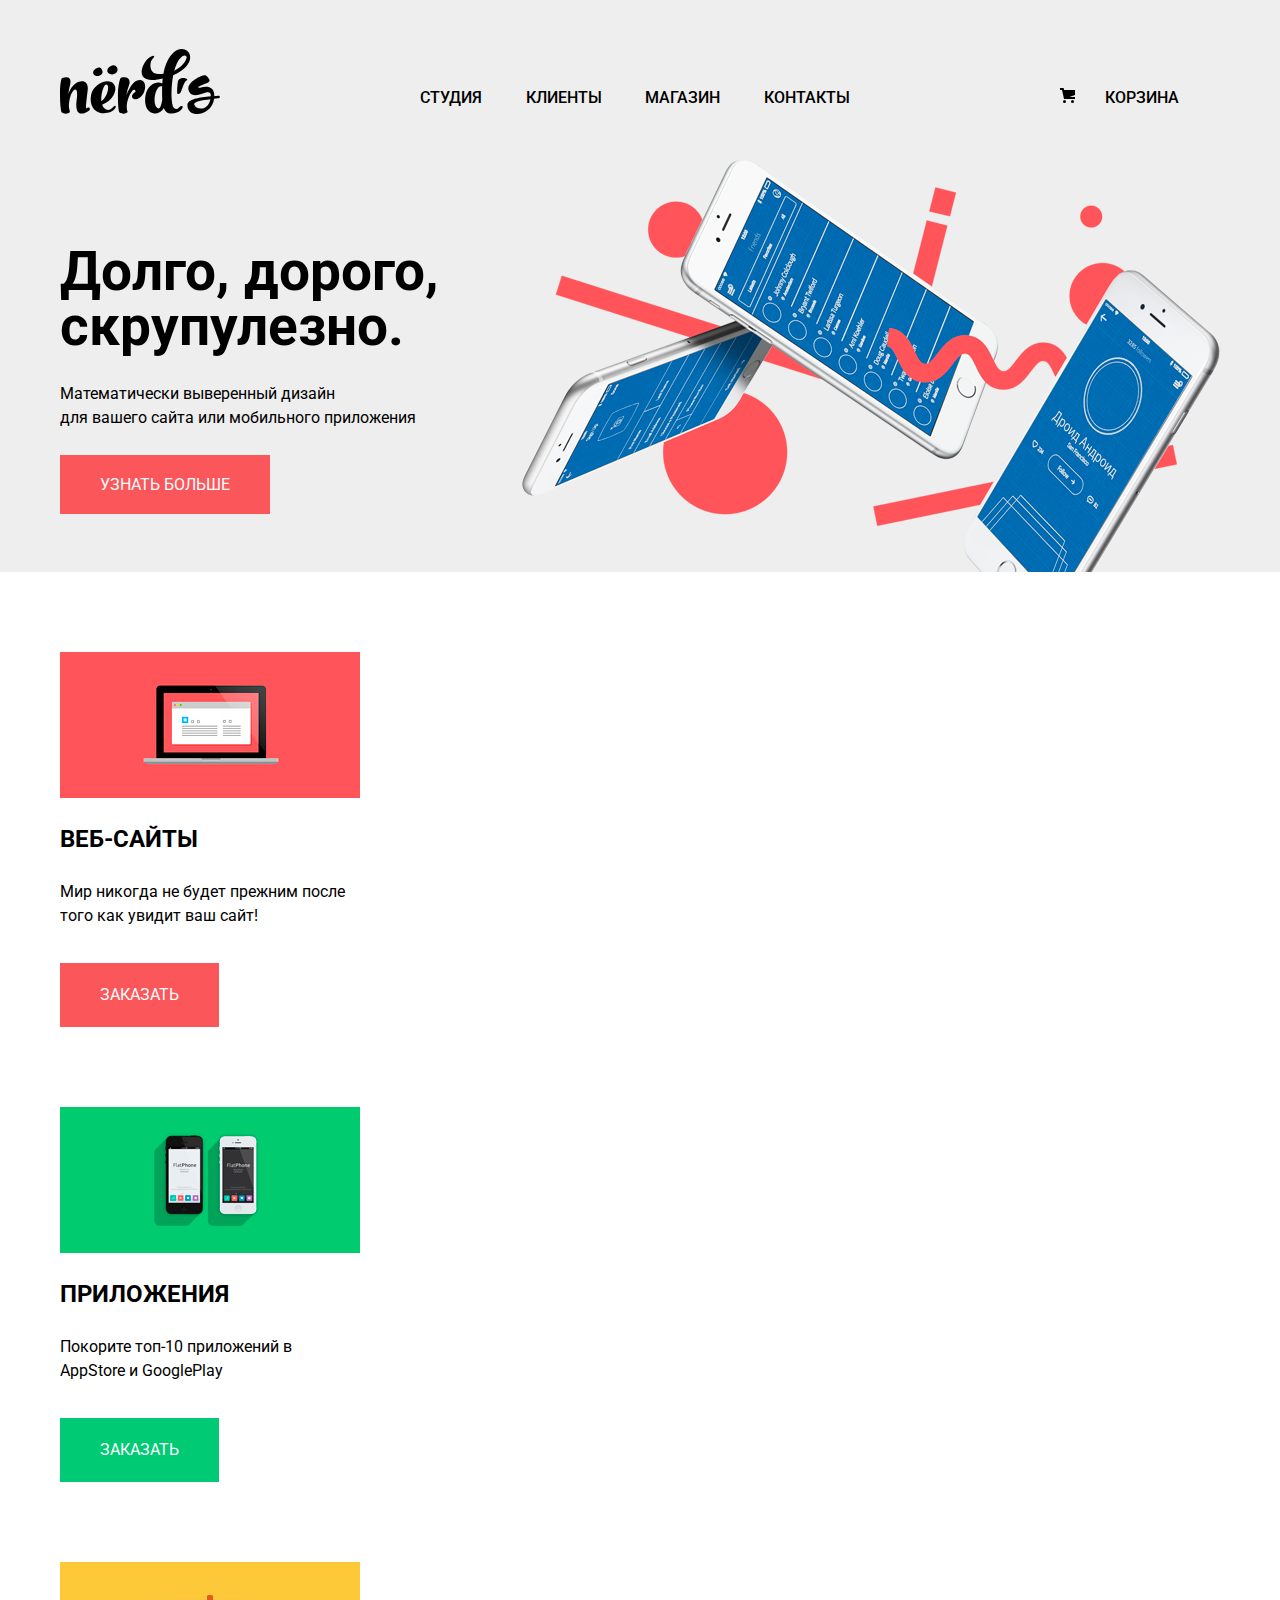
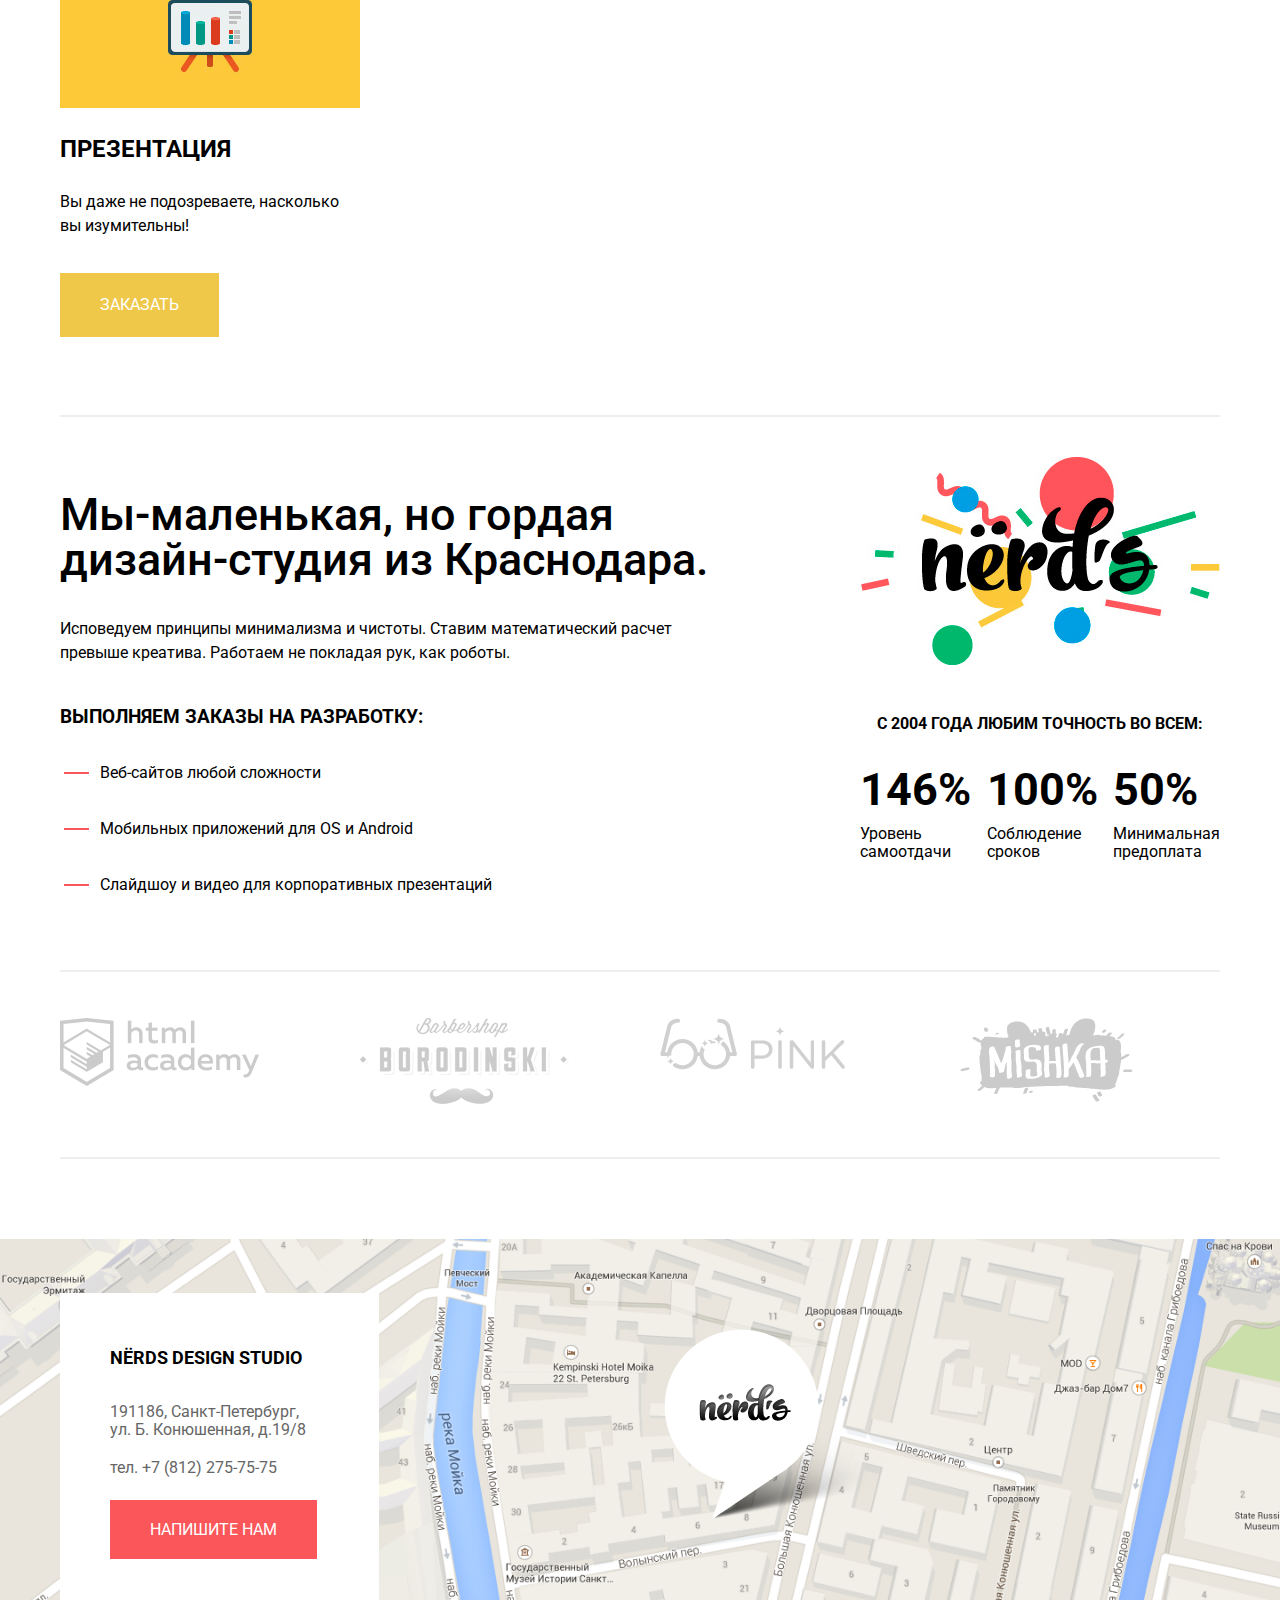
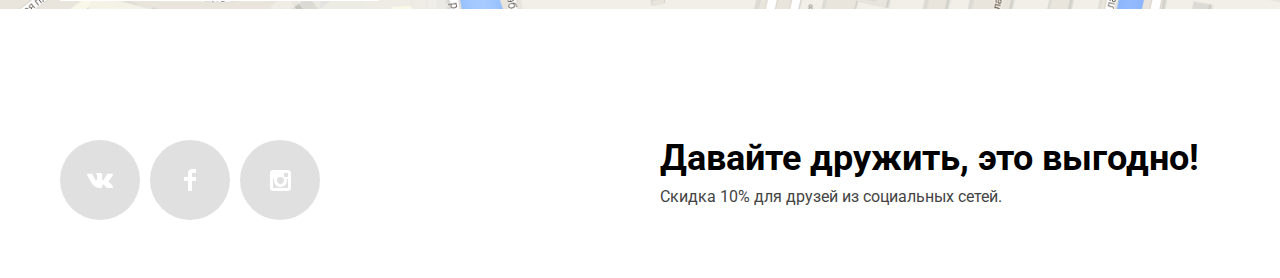
<file: index.html>
<!DOCTYPE html>
<html lang="ru">
    <head>
        <meta charset="utf-8">
        <title>Nerds</title> 
        <link href="https://fonts.googleapis.com/css2?family=Roboto:wght@400;500;700&display=swap" rel="stylesheet">
        <link href="css/normalize.css" rel="stylesheet">
        <link href="css/index.css" rel="stylesheet">
    </head>
    <body>
    <header class="main-header">
        <nav class="main-navigation">
            <div class="container">
            <a  class="main-header-logo">
            <img src="img/nerds-logo.svg" width="160" height="65" alt="Логотип Nerds">
        </a>
            <ul  class="site-navigation">
                <li><a href="studio.html">Студия</a></li>
                <li><a href="clients.html">Клиенты</a></li>
                <li><a href="store.html">Магазин</a></li>
                <li><a href="contacts.html">Контакты</a></li>
            </ul>
            <ul  class="basket-navigation">
                <li>
                    <img  src="img/cart-icon.svg" width="15" height="15" alt="Корзина">
                    <a class="basket-link" href="basket.html">Корзина</a>
                </li>
            </ul>
        </div>
        </nav>
        <div class="container">
            <div class="slogan-wrapper">
        <div class="slogan">
           <h1  class="visually-hidden">Nerds</h1>
        <h3>Долго, дорого,<br>
            скрупулезно.</h3>
        <p>Математически выверенный дизайн<br>
             для вашего сайта или мобильного приложения</p>
             <a class="button-red button-know" href="#">Узнать больше</a>
             </div>
             <div class="pictures-slogan">
                <img src="img/slide1.png" width="698" height="413" alt="Слайд с телефонами">
            </div>
            </div>
            </div>
</header>
    <main  class="container">
        <section class="features">
        <h2  class="visually-hidden">Наши предложения</h2>
        <ul class="features-list">
            <li  class="feature-item">
                <h3>Веб-сайты</h3>
                <img src="img/illustration-1.jpg" width="300" height="146" alt="Веб-сайты-ноутбук">
                <p>Мир никогда не будет прежним после того как увидит ваш сайт!</p>
                <a class="button-red" href="#">Заказать</a>
            </li>
            <li  class="feature-item">
                <h3>Приложения</h3>
                <img src="img/illustration-2.jpg" width="300" height="146" alt="Приложения-телефоны">
                <p>Покорите топ-10 приложений в AppStore и GooglePlay</p>
                <a class="button-green" href="#">Заказать</a>
            </li>
            <li  class="feature-item">
                <h3>Презентация</h3>
                <img src="img/illustration-3.jpg" width="300" height="146" alt="Презентация-экран с гарфиками">
                <p>Вы даже не подозреваете, насколько вы изумительны!</p>
                <a class="button-yellow" href="#">Заказать</a>
            </li>
        </ul>
    </section>
    <div class="studio-figures">
            <div class="small-studio">
                <h2>Мы-маленькая, но гордая<br>
                     дизайн-студия из Краснодара.</h2>
                <p>Исповедуем принципы минимализма и чистоты. Ставим математический расчет<br>
                превыше креатива. Работаем не покладая рук, как роботы.</p>
                <h3>Выполняем заказы на разработку:</h3>
                <ul class="studio-list">
                    <li class="studio-item">Веб-сайтов любой сложности</li>
                    <li class="studio-item">Мобильных приложений для OS и Android</li>
                    <li class="studio-item">Слайдшоу и видео для корпоративных презентаций</li>
                </ul>
            </div>
            <div class="figures">
                <img src="img/nerds-illustration.jpg" width="360" height="208" alt="Логотип Nerds">
                <h2>С 2004 года любим точность во всем:</h2>
                <ul class="figures-list">
                    <li class="figures-item"><span>146%</span><br> 
                        <p>Уровень<br>
                         самоотдачи</p></li>
                    <li class="figures-item"><span>100%</span><br>
                        <p>Соблюдение<br>
                          сроков</p></li>
                    <li class="figures-item"><span>50%</span><br>
                        <p>Минимальная<br>
                          предоплата</p></li>
                </ul>
            </div>
        </div>
            <section class="partners">
                <h2 class="visually-hidden">Партнеры</h2>
                <ul class="partners-list">
                    <li class="partners-item">
                        <a>
                            <img src="img/logo-1.png" width="199" height="68" alt="HTML ACADEMY">
                        </a>
                    </li>
                    <li class="partners-item">
                        <a>
                            <img src="img/logo-2.png" width="209" height="90" alt="BARBERSHOP BORODINSKI">
                        </a>
                    </li>
                    <li class="partners-item">
                        <a>
                            <img src="img/logo-3.png" width="185" height="52" alt="PINK">
                        </a>
                    </li>
                    <li class="partners-item">
                        <a>
                            <img src="img/logo-4.png" width="173" height="84" alt="MISHKA">
                        </a>
                    </li>
                </ul>
            </section>
            <section class="contacts">
                <div class="address">
                <h2 class="visually-hidden">Как нас найти</h2>
                <div class="contacts-margin">
                <h3>NЁrds design studio</h3>
                <p>191186, Санкт-Петербург,<br>
                ул. Б. Конюшенная, д.19/8<br>
           
            <a class="nomber" href="tel:+78122757575">тел. +7 (812) 275-75-75</a></p>
            <a class="button-red modal-button" href="#">Напишите нам</a>
        </div>
        </div>
        
       
            <img class="place" src="img/map-marker.png" width="231" height="190" alt="Место, где мы находимся">
            <img class="maps" src="img/map.png" width="1725" height="808" alt="Карта">
            </section>
        </main>
            <footer class="main-footer">
                <div class="container">
                <div class="social">
                    <ul class="social-list">
                    <li class="social-item">
                        <a href="#">
                            <svg version="1.1" id="Layer_1" xmlns="http://www.w3.org/2000/svg" xmlns:xlink="http://www.w3.org/1999/xlink" x="0px" y="0px"
                            width="26px" height="15px" viewBox="0 0 26 15" enable-background="new 0 0 26 15" xml:space="preserve">
                       <path fill="#FFFFFF" d="M16.138,11.51c0.956-0.309,2.18,2.04,3.483,2.939c0.978,0.681,1.727,0.534,1.727,0.534l3.473-0.05
                           c0,0,1.815-0.112,0.957-1.554c-0.071-0.12-0.503-1.069-2.585-3.022c-2.177-2.043-1.882-1.712,0.739-5.244
                           c1.597-2.153,2.236-3.468,2.036-4.028c-0.192-0.539-1.365-0.399-1.365-0.399L20.69,0.713c-0.381,0.001-0.704,0.119-0.851,0.515
                           c-0.003,0.004-0.621,1.666-1.445,3.079c-1.741,2.989-2.436,3.148-2.724,2.961c-0.661-0.433-0.494-1.737-0.494-2.664
                           c0-2.897,0.432-4.105-0.846-4.417c-0.427-0.104-0.739-0.172-1.828-0.182c-1.392-0.021-2.574,0-3.244,0.329
                           c-0.445,0.223-0.786,0.712-0.579,0.74c0.26,0.035,0.843,0.16,1.155,0.586c0.401,0.552,0.389,1.789,0.389,1.789
                           s0.229,3.411-0.54,3.834c-0.528,0.29-1.25-0.302-2.803-3.016C6.087,2.879,5.488,1.345,5.488,1.345S5.372,1.06,5.162,0.904
                           C4.912,0.719,4.562,0.66,4.562,0.66L0.848,0.684c0,0-0.558,0.016-0.763,0.262C-0.097,1.164,0.07,1.614,0.07,1.614
                           s2.909,6.881,6.203,10.347c3.02,3.182,6.452,2.971,6.452,2.971h1.555c0,0,0.469-0.054,0.709-0.312
                           c0.224-0.24,0.214-0.691,0.214-0.691S15.172,11.82,16.138,11.51z"/>
                       </svg>
                    </a>
                </li>
                    <li class="social-item">
                        <a href="#">
                            <svg version="1.1" id="Layer_2" xmlns="http://www.w3.org/2000/svg" xmlns:xlink="http://www.w3.org/1999/xlink" x="0px" y="0px"
                            width="12px" height="22px" viewBox="0 0 12 22" enable-background="new 0 0 12 22" xml:space="preserve">
                       <path fill="#FFFFFF" d="M12,4V0H8C5.791,0,4,1.791,4,4v4H0v4h4v10h4V12h4V8H8V4H12z"/>
                       </svg>
                       
                    </a>
                </li>
                    <li class="social-item">
                        <a href="#">
                            <svg enable-background="new 0 0 21 21" height="21" viewBox="0 0 21 21" width="21" xmlns="http://www.w3.org/2000/svg">
                                <path d="m18 0h-15c-1.65 0-3 1.35-3 3v15c0 1.65 1.35 3 3 3h15c1.65 0 3-1.35 3-3v-15c0-1.65-1.35-3-3-3zm-7.5 7c1.93 0 3.5 1.57 3.5 3.5s-1.57 3.5-3.5 3.5-3.5-1.57-3.5-3.5 1.57-3.5 3.5-3.5zm7.5 11h-15v-9h1.181c-.114.482-.181.983-.181 1.5 0 3.59 2.91 6.5 6.5 6.5s6.5-2.91 6.5-6.5c0-.517-.066-1.018-.181-1.5h1.181zm0-11h-4v-4h4z" fill="#fff"/>
                            </svg>
                    </a>
                </li>
                </ul>
                </div>
                <div class="friends">
                    <h2>Давайте дружить, это выгодно!</h2>
                    <p>Скидка 10% для друзей из социальных сетей.</p>
                </div>
            </div>
            </footer> 
            <section class="modal">
                <h2>Напишите нам</h2>
                <form class="login-form" action="https://echo.htmlacademy.ru" method="post">
                    <div class="modal-name-mail">
                    <p class="modal-name">
                        <label class="user-name" for="user-name">Ваше имя:</label>
                    <input class="name-icon-user" id="user-name" type="text" name="name" placeholder="Имя Фамилия">
                </p>
                <p class="modal-mail">
                    <label class="user-mail" for="user-mail">Ваш e-mail:</label>
                    <input class="mail-icon-user" id="user-mail" type="email" name="mail" placeholder="email@example.com">
                </p>
            </div>
                <p class="modal-letter">Текст письма:

      <textarea class="letter-icon-user" name="letter" id="user-letter" rows="4" placeholder="В свободной форме"></textarea>
                
                </p>
                
                <button class="button-red" type="submit">Отправить</button>
            </form>
                <button class="modal-close" type="button"></button>
            </section> 
            <script src="js/popup.js"></script>       
</body>
</html>
</file>
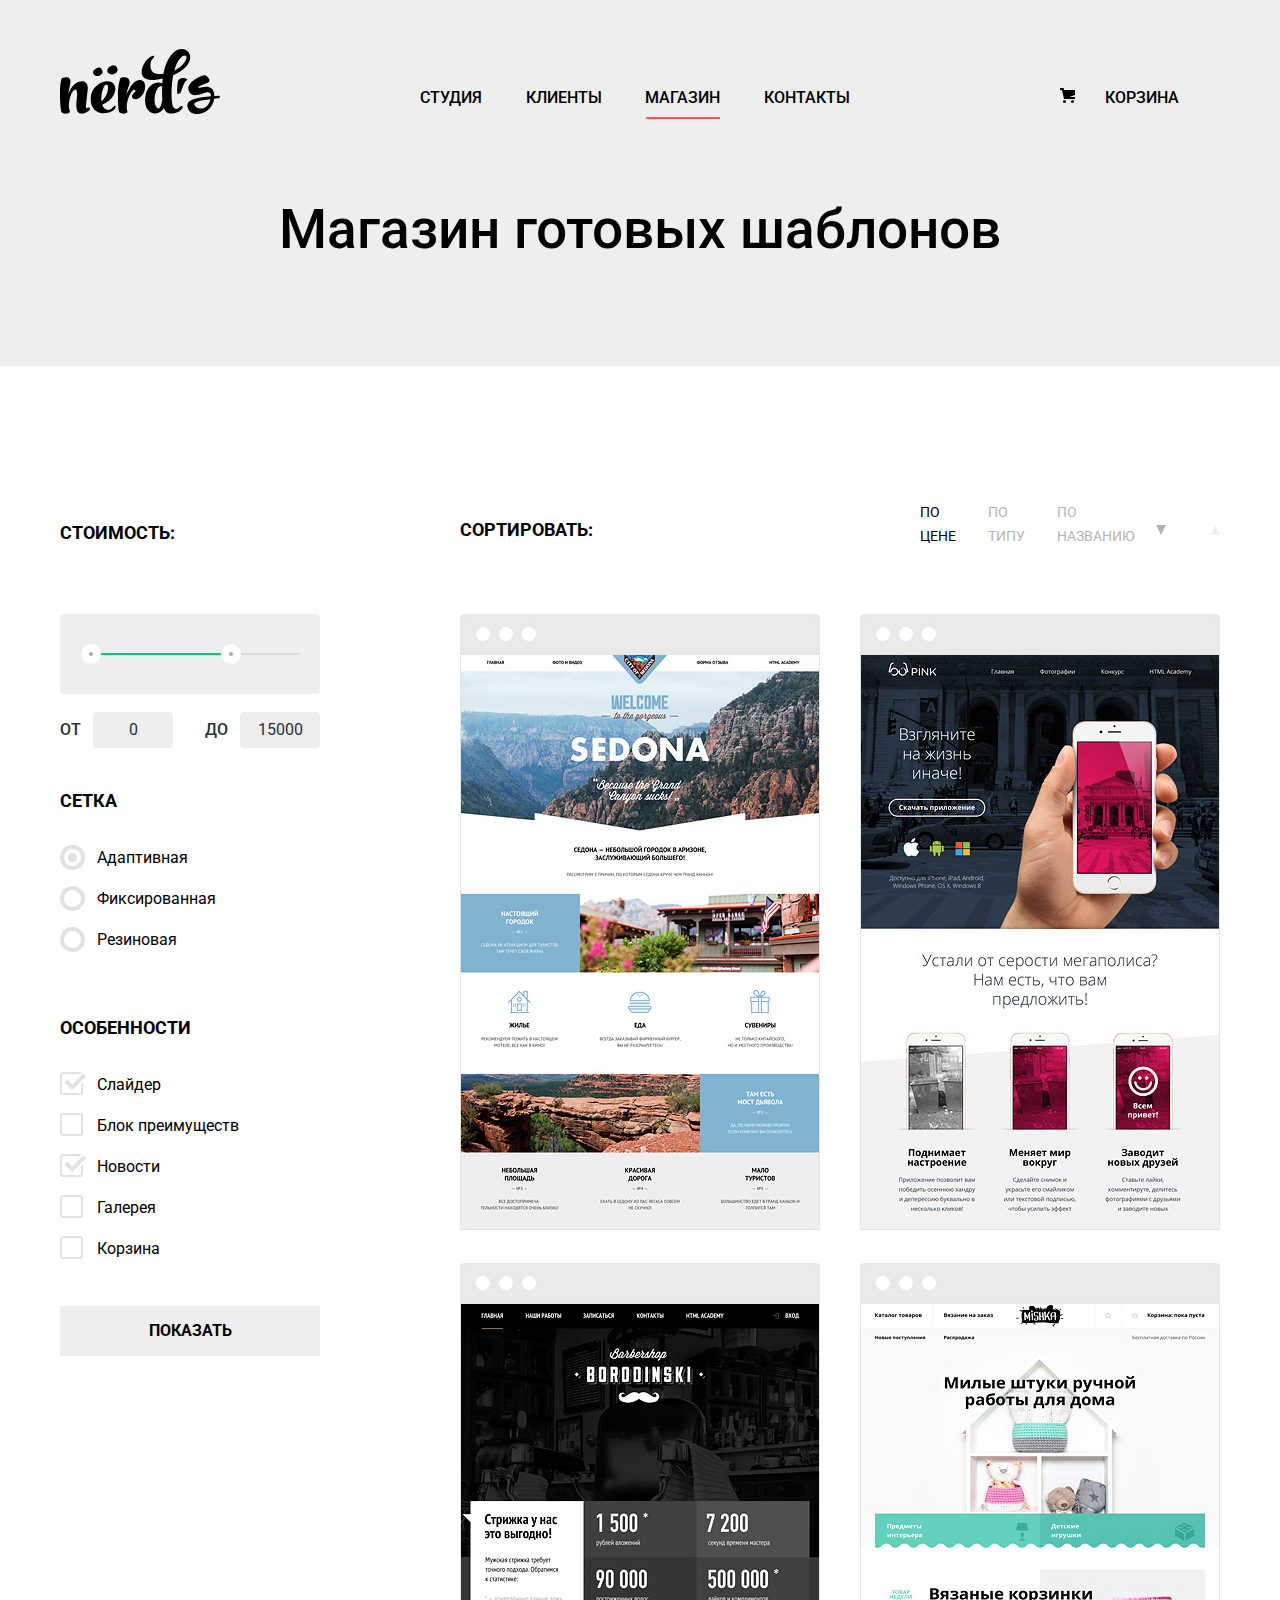
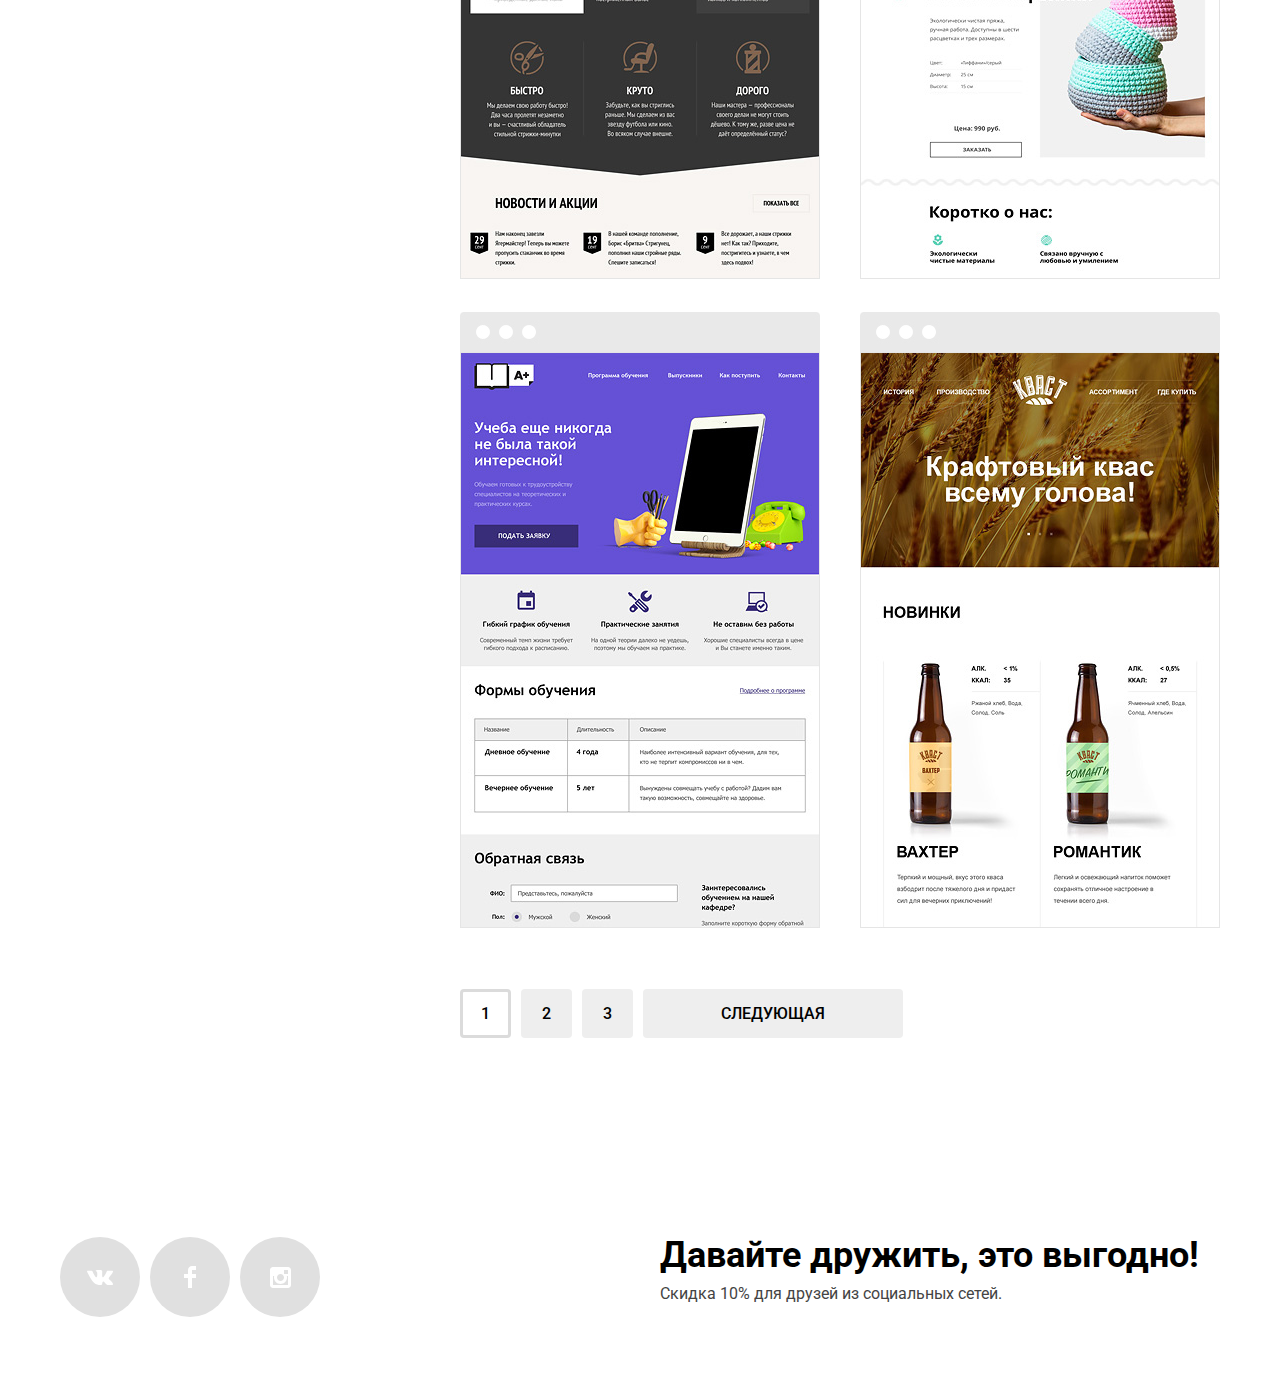
<file: store.html>
<!DOCTYPE html>
 <html lang="ru">
    <head>
                    <meta charset="utf-8">
                    <title>Nerds</title> 
                    <link href="https://fonts.googleapis.com/css2?family=Roboto:wght@400;500;700&display=swap" rel="stylesheet">
                    <link href="css/normalize.css" rel="stylesheet">
                    <link href="css/index.css" rel="stylesheet">
    </head>
    <body>
        <header class="main-header">
        <nav class="main-navigation">
                        <div class="container">
                        <a  class="main-header-logo">
                        <img src="img/nerds-logo.svg" width="160" height="65" alt="Логотип Nerds">
                    </a>
                        <ul  class="site-navigation">
                            <li><a href="studio.html">Студия</a></li>
                            <li><a href="clients.html">Клиенты</a></li>
                            <li><a class="current" href="store.html">Магазин</a></li>
                            <li><a href="contacts.html">Контакты</a></li>
                        </ul>
                        <ul  class="basket-navigation">
                            <li>
                                <img  src="img/cart-icon.svg" width="15" height="15" alt="Корзина">
                                <a class="basket-link" href="basket.html">Корзина</a>
                            </li>
                        </ul>
                    </div>
        </nav>  
                    <div class="page-title">
                        <div class="container">
                        <h1>Магазин готовых шаблонов</h1>
                    </div>
                      </div>          
        </header>

        <main class="inner-page container">
            <div class="filter">
            
            <form class="filter-form" action="#" method="post" oninput="priceoutput.value=price.value">
            <div class="price-filter">
                <p class="cost">Стоимость:</p>
            
            <div class="range-control">
                <div class="progress">
                    <div class="current-progress">
            <div class="progress-button-wrapper">
                <button type="button"><span class="visually-hidden">стоимость от</span></button>
              </div>
              <div class="progress-button-wrapper">
                <button type="button"><span class="visually-hidden">стоимость до</span></button>
              </div>
            </div>
            </div>
            </div>
            <p class="range-display">
                <label>От
                  <input type="text" name="min-price" value="0">
                </label>
                <label>До
                  <input type="text" name="max-price" value="15000">
                </label>
              </p>
            </div>

              <div class="grid-filter">
<p class="grid-features">Сетка</p>
<ul class="grid-list">
    <li>
      <input class="filter-input filter-input-radio visually-hidden" id="adaptive" type="radio" name="grid"
        value="adaptive" checked>
      <label for="adaptive">Адаптивная</label>
    </li>
    <li>
      <input class="filter-input filter-input-radio visually-hidden" id="fixed" type="radio" name="grid" value="fixed">
      <label for="fixed">Фиксированная</label>
    </li>
    <li>
      <input class="filter-input filter-input-radio visually-hidden" id="fluid" type="radio" name="grid" value="fluid"
        disabled>
      <label for="fluid">Резиновая</label>
    </li>
  </ul>
              </div>
              <div class="features-filter">
                <p class="grid-features">Особенности</p>
                <ul class="features-list">
                    <li>
                      <input class="filter-input filter-input-checkbox visually-hidden" id="slider" type="checkbox" name="slider"
                        checked>
                      <label for="slider">Слайдер</label>
                    </li>
                    <li>
                      <input class="filter-input filter-input-checkbox visually-hidden" id="advantages-block" type="checkbox"
                        name="advantages-block">
                      <label for="advantages-block">Блок преимуществ</label>
                    </li>
                    <li>
                      <input class="filter-input filter-input-checkbox visually-hidden" id="news" type="checkbox" name="news"
                        checked>
                      <label for="news">Новости</label>
                    </li>
                    <li>
                      <input class="filter-input filter-input-checkbox visually-hidden" id="gallery" type="checkbox" name="gallery">
                      <label for="gallery">Галерея</label>
                    </li>
                    <li>
                      <input class="filter-input filter-input-checkbox visually-hidden" id="cart" type="checkbox" name="cart"
                        disabled>
                      <label for="cart">Корзина</label>
                    </li>
                  </ul>
            </div>
                
            <button class="button">Показать</button>
                
            </form>
        </div>

        <section class="catalog">

        
        <h2 class="visually-hidden">Каталог шаблонов</h2>
        <div class="catalog-sorting">
                <p>Сортировать:</p>
                <ul class="type-sorting-list">
                    <li><a class="type-current">По цене</a></li>
                    <li><a href="#">По типу</a></li>
                    <li><a href="#">По названию</a></li>
                    
                    <ul class="direction-sorting-list">
                        <li class="direction-current"><a><span class="visually-hidden">По убыванию</span></a></li>
                        <li><a href="#"><span class="visually-hidden">По возрастанию</span></a>
                        </li>    
            </ul>
        
        </div>
            
                <ul class="catalog-list">
                    <li class="catalog-item">
                        <img src="img/img-sedona.jpg" alt="Скриншот сайта Sedona" width="360" height="576">
                        <div class="catalog-item-description">
                        <div class="description-container">
                            <a href="#"><h3>Sedona</h3></a>
                            <p>Информационный сайт для туристов</p>
                            <a class="button-red" href="#">9 900 руб.</a>
                        </div> 
                        </div> 
                    </li>
                <li class="catalog-item">
                    <img src="img/img-pink.jpg" alt="Скриншот сайта Ping App" width="360" height="576">
                    <div class="catalog-item-description">
                    <div class="description-container">
                        <a href="#"><h3>Pink App</h3></a>
                        <p>Продуктовый лендинг приложения для iOS и Android</p>
                        <a class="button-red" href="#">9 900 руб.</a>
                    </div>  
                    </div>
                </li>
        <li class="catalog-item">
            <img src="img/img-barbershop.jpg" alt="Скриншот сайта Barbershop" width="360" height="576">
            <div class="catalog-item-description">
            <div class="description-container">
                <a href="#"><h3>Barbershop</h3></a>
                <p>Сайт салоны красоты. Для мужчин, да.</p>
                <a class="button-red" href="#">9 900 руб.</a>
            </div>  
            </div>
        </li>
    <li class="catalog-item">
        <img src="img/img-mishka.jpg" alt="Скриншот сайта MISHKA" width="360" height="576">
        <div class="catalog-item-description">
        <div class="description-container">
            <a href="#"><h3>MISHKA</h3></a>
            <p>Интернет-магазин вязаных игрушек</p>
            <a class="button-red" href="#">9 900 руб.</a>
        </div>
        </div>
    </li>
<li class="catalog-item">
    <img src="img/img-aplus.jpg" alt="Скриншот сайта A Plus" width="360" height="576">
    <div class="catalog-item-description">
    <div class="description-container">
        <a href="#"><h3>A Plus</h3></a>
        <p>Лендинг курсов повышения квалификации</p>
        <a class="button-red" href="#">9 900 руб.</a>
    </div>
    </div>
</li>
<li class="catalog-item">
    <img src="img/img-kvast.jpg" alt="Скриншот сайта КВАСТ" width="360" height="576">
    <div class="catalog-item-description">
    <div class="description-container">
        <a href="#"><h3>КВАСТ</h3></a>
        <p>Промо-сайт производителя крафтового кваса</p>
        <a class="button-red" href="#">9 900 руб.</a>
    </div>
    </div>
</li>
                </ul>
                <ul class="pagination-list">
                    <li class="pagination-item"><a class="current">1</a></li>
                    <li class="pagination-item"><a href="#">2</a></li>
                    <li class="pagination-item"><a href="#">3</a></li>
                    <li class="pagination-item"><a href="#" class="next-page">Следующая</a></li>
                  </ul>
            
        </section>          
            
        </main>
            <footer class="main-footer">
                <div class="container">
                <div class="social">
                    <ul class="social-list">
                    <li class="social-item">
                        <a href="#">
                            <svg version="1.1" id="Layer_1" xmlns="http://www.w3.org/2000/svg" xmlns:xlink="http://www.w3.org/1999/xlink" x="0px" y="0px"
                            width="26px" height="15px" viewBox="0 0 26 15" enable-background="new 0 0 26 15" xml:space="preserve">
                       <path fill="#FFFFFF" d="M16.138,11.51c0.956-0.309,2.18,2.04,3.483,2.939c0.978,0.681,1.727,0.534,1.727,0.534l3.473-0.05
                           c0,0,1.815-0.112,0.957-1.554c-0.071-0.12-0.503-1.069-2.585-3.022c-2.177-2.043-1.882-1.712,0.739-5.244
                           c1.597-2.153,2.236-3.468,2.036-4.028c-0.192-0.539-1.365-0.399-1.365-0.399L20.69,0.713c-0.381,0.001-0.704,0.119-0.851,0.515
                           c-0.003,0.004-0.621,1.666-1.445,3.079c-1.741,2.989-2.436,3.148-2.724,2.961c-0.661-0.433-0.494-1.737-0.494-2.664
                           c0-2.897,0.432-4.105-0.846-4.417c-0.427-0.104-0.739-0.172-1.828-0.182c-1.392-0.021-2.574,0-3.244,0.329
                           c-0.445,0.223-0.786,0.712-0.579,0.74c0.26,0.035,0.843,0.16,1.155,0.586c0.401,0.552,0.389,1.789,0.389,1.789
                           s0.229,3.411-0.54,3.834c-0.528,0.29-1.25-0.302-2.803-3.016C6.087,2.879,5.488,1.345,5.488,1.345S5.372,1.06,5.162,0.904
                           C4.912,0.719,4.562,0.66,4.562,0.66L0.848,0.684c0,0-0.558,0.016-0.763,0.262C-0.097,1.164,0.07,1.614,0.07,1.614
                           s2.909,6.881,6.203,10.347c3.02,3.182,6.452,2.971,6.452,2.971h1.555c0,0,0.469-0.054,0.709-0.312
                           c0.224-0.24,0.214-0.691,0.214-0.691S15.172,11.82,16.138,11.51z"/>
                       </svg>
                    </a>
                </li>
                    <li class="social-item">
                        <a href="#">
                            <svg version="1.1" id="Layer_2" xmlns="http://www.w3.org/2000/svg" xmlns:xlink="http://www.w3.org/1999/xlink" x="0px" y="0px"
                            width="12px" height="22px" viewBox="0 0 12 22" enable-background="new 0 0 12 22" xml:space="preserve">
                       <path fill="#FFFFFF" d="M12,4V0H8C5.791,0,4,1.791,4,4v4H0v4h4v10h4V12h4V8H8V4H12z"/>
                       </svg>
                       
                    </a>
                </li>
                    <li class="social-item">
                        <a href="#">
                            <svg enable-background="new 0 0 21 21" height="21" viewBox="0 0 21 21" width="21" xmlns="http://www.w3.org/2000/svg">
                                <path d="m18 0h-15c-1.65 0-3 1.35-3 3v15c0 1.65 1.35 3 3 3h15c1.65 0 3-1.35 3-3v-15c0-1.65-1.35-3-3-3zm-7.5 7c1.93 0 3.5 1.57 3.5 3.5s-1.57 3.5-3.5 3.5-3.5-1.57-3.5-3.5 1.57-3.5 3.5-3.5zm7.5 11h-15v-9h1.181c-.114.482-.181.983-.181 1.5 0 3.59 2.91 6.5 6.5 6.5s6.5-2.91 6.5-6.5c0-.517-.066-1.018-.181-1.5h1.181zm0-11h-4v-4h4z" fill="#fff"/>
                            </svg>
                    </a>
                </li>
                </ul>
                </div>
                <div class="friends">
                    <h2>Давайте дружить, это выгодно!</h2>
                    <p>Скидка 10% для друзей из социальных сетей.</p>
                </div>
            </div>
            </footer> 
            <section class="modal">
                <h2>Напишите нам</h2>
                <form class="login-form" action="https://echo.htmlacademy.ru" method="post">
                    <div class="modal-name-mail">
                    <p class="modal-name">
                        <label class="user-name" for="user-name">Ваше имя:</label>
                    <input class="name-icon-user" id="user-name" type="text" name="name" placeholder="Имя Фамилия">
                </p>
                <p class="modal-mail">
                    <label class="user-mail" for="user-mail">Ваш e-mail:</label>
                    <input class="mail-icon-user" id="user-mail" type="email" name="mail" placeholder="email@example.com">
                </p>
            </div>
                <p class="modal-letter">Текст письма:

      <textarea class="letter-icon-user" name="letter" id="user-letter" rows="4" placeholder="В свободной форме"></textarea>
                
                </p>
                
                <button class="button-red" type="submit">Отправить</button>
            </form>
                <button class="modal-close" type="button"></button>
            </section> 
            <script src="js/popup.js"></script>       
</body>
</html>
</file>
<file: css/index.css>
body {
    margin: 0;
    padding: 0;
    font-family: "Roboto", Arial, sans-serif;
    font-size: 16px;
    line-height: 24px;
    font-weight: 400;
    color: #000000;
}
a {
    text-decoration: none;
    color: black;
}
img {
    max-width: 100%;
    height: auto;
}
.visually-hidden:not(:focus):not(:active),
input[type="checkbox"].visually-hiden,
input[type="radio"].visually-hidden {
    position: absolute;
    width: 1px;
    height: 1px;
    margin: -1px;
    border: 0;
    padding: 0;
    white-space: nowrap;
    clip-path: inset(100%);
    clip: rect(0 0 0 0);
    overflow: hidden;
}
.button-red,
.button-green,
.button-yellow {
    text-align: center;
    color: rgb(255, 255, 255);
    vertical-align: middle;
    text-transform: uppercase;
    padding: 20px 40px;    
}
.button-red {
    background-color: #fb565a;
}
.button-green {
    background-color: #00ca74;
}  
.button-yellow {
    background-color: #efc84a;
}
.button-red:hover {
    background-color: #e74246;
}  
.button-green:hover {
    background-color: #00bc6c;
}  
.button-yellow:hover {
    background-color: #eab534;
}
.button-red:active {
    background-color: #d7373b;
    color: rgba(255, 255, 255, 0.302);
}  
.button-green:active {
    background-color: #00aa62;
    color: rgba(255, 255, 255, 0.302);
}  
.button-yellow:active {
    background-color: #e5a722;
    color: rgba(255, 255, 255, 0.302);
}
.button-red .button-know {
    padding: 20px 55px;
    margin: 0;
}
.main-header {
    background-color: #eeeeee;
}
.main-header-logo {
    opacity: 1;
}
.main-header-logo img:hover {
opacity: 0.8;
}
.main-header-logo img:active {
    opacity: 0.3;
}
.main-navigation {
    font-size: 16px;
    line-height: 30px;
    font-weight: 500;
    text-transform: uppercase;
    color: #000000;
}
.site-navigation {
    display: flex;
    justify-content: space-between;
    flex-wrap: wrap;
    
}
.site-navigation a {
    position: relative;
}

.site-navigation li {
    margin-right: 10px;
}
.site-navigation,
.basket-navigation,
.feature-list {
    list-style: none;
}
.site-navigation a:hover,
.basket-navigation a:hover {
    color: #fb565a;
}
.site-navigation a:active,
.basket-navigation a:active {
    color: #a6a6a6;
}
.basket-link {
margin-left: 26px;
}
.slogan h3 {
    margin: 0;
    margin-top: 85px;
    font-size: 55px;
    line-height: 55px;
}
.feature-item {
    list-style: none;  
    text-align: left;
}
.feature-item img {
    display: block;
}
.feature-item h3 {
    margin: 0;
  font-size: 24px;
  line-height: 30px;  
  font-weight: 700;
  text-transform: uppercase;
}
.small-studio {
    margin: 0;
    margin-top: 35px;
    width: 660px;
    text-align: left;
}
.small-studio h2 {
    font-size: 45px;
    line-height: 45px;  
    font-weight: 500;
    margin: 0;
    margin-bottom: 35px;
}
.small-studio h3 {
    font-weight: 700;
    text-transform: uppercase;
    margin: 0;
    margin-bottom: 32px;
}
.studio-list {
    
    list-style: none;
    
}
.studio-item {
    position: relative;
    list-style: none;
    text-align: left;
    margin: 0;
    margin-bottom: 32px;
}
.studio-item:nth-child(3) {
    margin-bottom: 75px;
}
.studio-item::before {
    content: "";
    position: absolute;
    width: 25px;
    height: 2px;
    left: -36px;
    top: 11px;
    background-color: #fb565a;
}

.small-studio p {
    margin: 0;
    margin-bottom: 40px;
}
.figures {
    margin: 0;
    margin-bottom: 40px;
    width: 360px;
  }
.figures h2 {
    font-size: 16px;
    line-height: 24px;
    margin: 0;
    margin-bottom: 45px;
    font-weight: 700;
    text-transform: uppercase;
    text-align: center;
}
.figures img {
    width: 360px;
    height: 208px;
    margin: 0;
    margin-bottom: 40px;
}
.figures-list {
    display: flex;
    justify-content: space-between;
    width: 360px;
    margin: 0;
    padding: 0;
     text-align: left;
    font-size: 16px;
  line-height: 18px;
}
.figures-item span {
    margin: 0;
    margin-bottom: 26px;
    font-size: 45px;
  line-height: 10,06px;
  font-weight: 700;
}
.figures-item {
    list-style: none; 

}
.figures-item p {
    font-size: 16px;
    line-height: 18px;
}
.maps {
    margin: 0;
    padding: 0;
      z-index: 0;
}
.contacts h3 {
    font-size: 18px;
    line-height: 30px;
    font-weight: 700; 
}
.nomber,
.contacts p {
    font-size: 16px;
    line-height: 18px;
}
.contacts a {
    margin: 0;
    margin-top: 20px;
    margin-bottom: 20px;
}
.partners-item {
    list-style: none;
}

.partners-item a {
    opacity: 0.2;
    display: block;
}
.partners-item a:hover {
    opacity: 1;
}
.partners-item a:active {
    opacity: 0.1;
}
.maps {
background-color: rgb(181, 181, 181);
position: absolute;
left: 50%;
width: 100vw;
transform: translateX(-50%);
}
.social {
    width: 260px;
    margin-right: 140px;
}
.social-list {
    width: 260px;
    list-style: none;
    display: flex;
    flex-wrap: wrap;
    justify-content: space-between;
    margin: 0 auto;
    margin-top: 70px;
    padding: 0;
}
.social-item {
    display: flex;
    align-items: center;
    justify-content: center;
    background-color: #e0e0e0;
    border-radius: 50%;
    color: #ffffff;
    margin-bottom: 10px;
    list-style: none;
}


.social-item:hover {
    background-color: #e74246;  
}
.social-item:active {
    background-color: #d7373b;
}
.social-item:active path {
    fill: #e37376;
}
.friends {
    text-align: left;
}
.friends h2 {
    font-size: 36px;
    line-height: 36px;
    font-weight: 700; 
    margin: 0;
    margin-bottom: 10px;
}
.friends p {
    font-size: 16px;
    line-height: 22px;
}
.social-item {
    color: #ffffff;
}
.social a {
    display: flex;
    align-items: center;
    justify-content: center;
    width: 80px;
    height: 80px;
}
.container {
    width: 1160px;
    margin: 0 auto;
    padding: 0 10px;
}
.main-header {
   margin-bottom: 80px;
}
.main-navigation {
    display: flex;
    align-items: center;
}
.main-header-logo {
    width: 160px;
    min-height: 65px;
    margin: 0;
    margin-top: 49px;
}
.main-navigation .container {
    display: flex;
    justify-content: space-between;
}
.site-navigation {
    width: 440px;
    margin: 0;
    margin-top: 83px;
    padding: 0;
}
.basket-navigation {
width: 160px;
margin: 0;
margin-top: 83px;
    padding: 0;
}
.slogan {
   width: 380px;
   margin: 0;
  margin-top: 35px;
  margin-right: 50px;
}
.slogan p {
    margin: 0;
    margin-top: 28px;
    margin-bottom: 42px;
    
}


.pictures-slogan {
    width: 698px;
    height: 413px;
    margin: 0;
    margin-top: 35px;
    
}
.slogan-wrapper {
    display: flex;
    justify-content: space-between;
}
.features {
    margin: 0;
    margin-bottom: 40px;
    background-image: url("../img/divide\ copy\ 2.png");
    background-position: bottom;
    background-repeat: no-repeat;
}
.features-list {
    display: flex;
    justify-content: space-between;
    margin: 0;
    
    padding: 0;
    list-style: none;
}
.feature-item {
    display: flex;
    flex-direction: column;
    align-items: flex-start;
    width: 300px;
}
.feature-item img {
    order: -1;
    margin: 0;
    margin-bottom: 26px;
}

.feature-item p {
    margin: 0;
    margin-top: 26px;
}
.feature-item .button-red {
    margin: 0;
    margin-top: 35px;
    margin-bottom: 80px;
}
.feature-item .button-green {
    margin: 0;
    margin-top: 35px;
    margin-bottom: 80px;
}
.feature-item .button-yellow {
    margin: 0;
    margin-top: 35px;
    margin-bottom: 80px;
}
.studio-figures {
    display: flex;
    justify-content: space-between;
    margin: 0;
    margin-bottom: 46px;
    padding: 0;
    background-image: url("../img/divide\ copy\ 2.png");
    background-position: bottom;
    background-repeat: no-repeat;
}
.partners {
    background-image: url("../img/divide\ copy\ 2.png");
    background-position: bottom;
    background-repeat: no-repeat;
    margin-bottom: 80px;
}
.partners-list {
    display: flex;
    justify-content: space-between;
    margin: 0;
    padding: 0;
}
.partners-item {
    width: 260px;
    margin: 0;
    padding: 0;
    margin-bottom: 44px;
}
.contacts {
    display: flex;
    justify-content: space-between;
    margin: 0;
    padding: 0;
}
.address {
    z-index: 2;
    width: 319px;
    height: 308px;
    background-color: white;
    margin: 0;
    margin-top: 54px;
}
.address h3 {
    margin: 0;
    margin-bottom: 30px;
    text-transform: uppercase;
}
.address p {
    font-size: 16px;
    line-height: 18px;
    color: #666666;
    margin: 0;
    margin-bottom: 20px;
}
.nomber {
    font-size: 16px;
    line-height: 18px;
    color: #666666;
    margin: 0;
    margin-top: 20px;
}
.contacts .button-red{
    width: 100%;
    margin: 0;
    margin-top: 20px;
}
.contacts-margin {
        margin-top: 50px;
    margin-left: 50px;
}
.contacts-margin p {
    display: flex;
    flex-direction: column;
}
.place {
    z-index: 2;
    width: 231px;
    height: 190px;
    margin-top: 90px;
    margin-right: 325px;
}
.main-footer .container {
    display: flex;
    justify-content: space-between;
    padding: 0;
    margin-top: 69px;
}

.friends {
    margin-top: 70px;
    width: 560px;
}
.friends p {
    margin: 0;
    margin-top: 10px;
    padding-bottom: 70px;
    font-size: 16px;
    line-height: 22px;
    color: #444444;
}
/* Всплывающее окно */
.modal {
    display: none;
    background-color: white;
    position: fixed;
    left: 50%;
    top: 50%;
    transform: translate(-50%, -50%);
    width: 760px;
    box-shadow: 0 30px 50px rgba(0, 0, 0, 0.7);
    z-index: 5;
    padding: 72px 100px 84px 100px;
  }
  .modal-close {
    position: absolute;
    top: 78px;
    right: 90px;
    width: 21px;
    height: 21px;
    background-color: transparent;
    border: 0;
    cursor: pointer;
    outline: none;
}
.modal-close::before,
.modal-close::after {
    content: "";
    position: absolute;
    top: 10px;
    left: 2px;
    width: 27px;
    height: 3px;
    background-color: #ffcccd;
}
.modal-close::after {
transform: rotate(-45deg);
}
.modal-close::before {
    transform: rotate(45deg);
}
.modal-close:hover::before,
.modal-close:hover::after {
background-color: #fb565a;
border: 0;
}

.modal h2 {
    margin: 0;
    margin-bottom: 45px;
    font-size: 45px;
    line-height: 45px;
    font-weight: 500;
}
.modal p {
    font-size: 16px;
    line-height: 18px;
    font-weight: 700;
    margin: 0;
    margin-bottom: 36px;
    
}
.login-form input[type="email"],
.login-form input[type="text"] {
    box-sizing: border-box;
    width: 100%;
    
    padding: 16px 14px;
    padding-right: 40px;
     color: #a1a1a1;
    font-size: 16px;
    line-height: 18px;
    font-weight: 400;
    background-color: white;
    border: 2px solid #d7dcde;
}
.login-form  {
    display: flex;
    flex-wrap: wrap;
    flex-direction: column;
    justify-content: space-between;
    
    
}
.user-name {
    display: inline-block;
    margin: 0;
    margin-bottom: 12px;
    margin-right: 40px;
}
.user-mail {
    display: inline-block;
    margin: 0;
    margin-bottom: 12px;
}
.letter {
    display: inline-block;
    margin: 0;
    margin-bottom: 12px;
}
.modal .button-red {
    margin: 0;
    margin-top: 11px;
}
.modal-letter {
    flex-grow: 2;
}
.letter-icon-user {
    display: inline-block;
    padding-bottom: 50px;
}
.modal-letter {
    display: flex;
    flex-direction: column;
    
}

.letter-icon-user {
    
    box-sizing: border-box;
    width: 100%;
    max-width: 760px;
    max-height: 114px;
    min-width: 760px;
    min-height: 114px;
    padding: 16px 14px;
    padding-right: 40px;
     color: #a1a1a1;
    font-size: 16px;
    line-height: 18px;
    font-weight: 400;
    background-color: white;
    border: 2px solid #d7dcde;
    
    margin-top: 12px;
}
.modal .button-red {
    border: 0;
    
    width: 260px;
}
.modal-name-mail {
    display: flex;
    
    justify-content: space-between;
}
.modal-name,
.modal-mail {
    width: 100%;
}
.login-form .modal-name {
    margin-right: 40px;
}

/* @keyframes bounce {
    0% {
      transform: translateY(30px);
    }
    70% {
      transform: translateY(0px);
    }
    90% {
      transform: translateY(30px);
    }
    100% {
      transform: translateY(0);
    }
  }
   */
  .modal-show {
    display: block;
    animation-name: bounce;
    animation-duration: 0.6s;
  }

  .modal-error {
    animation-name: shake;
    animation-duration: 0.6s;
  }

  /* СТРАНИЦА МАГАЗИНА */
  .page-title {
    background-color: #eeeeee;
  }
  .page-title h1 {
    margin: 0;
    padding-top: 78px;
    padding-bottom: 109px;
  
    font-weight: 500;
    font-size: 55px;
    line-height: 55px;
    text-align: center;
    color: #000000;
  }
  
  .site-navigation a.current::after
 {
    
  content: "";
  position: absolute;
  right: 23px;
  bottom: -12px;
  left: 1px;
  width: 74px;

  height: 2px;

  background-color: #fb565a;
}

main.inner-page {
    
    display: flex;
    justify-content: space-between;
    padding-top: 54px;
    padding-bottom: 72px;
  
    
  }
  .filter {
    width: 260px;
  }

 .price-filter {
    margin: 0;
    padding: 0;
    margin-bottom: 38px;
  
    border: none;
 } 
 .filter-form p {
    font-weight: bold;
    font-size: 18px;
    line-height: 30px;
    color: #000000;
    text-transform: uppercase;
    
  }

  .filter-form ul {
    margin: 0;
    padding: 0;
  
    list-style: none;
  }

  .cost {
    padding-bottom: 48px;
  }

  .price-filter .range-control {
    
    display: flex;
    justify-content: center;
    align-items: center;
    height: 80px;
  
    background-color: #eeeeee;
    border-radius: 4px;
  
   
  }

  .range-control .progress {
    width: 219px;
    height: 2px;
  
    background-color: #d7dcde;
  }

  .range-display label {
      font-size: 16px;
      line-height: 22px;
      font-weight: 500;
      color: #283136;
      text-transform: uppercase;
  }

  .range-control .current-progress {
    position: relative;
  
    width: 150px;
    height: 2px;
  
    background-color: #00ca74;
  }

  .progress-button-wrapper {
    position: absolute;
    top: -9px;
  }

  .current-progress .progress-button-wrapper:last-child {
    left: 140px;
  }

  .progress button {
    position: relative;
  
    width: 20px;
    height: 20px;
  
    background-color: #ffffff;
    border: none;
    border-radius: 50%;
    cursor: pointer;
  }

  .progress button::after {
    content: "";
    position: absolute;
    top: 8px;
    left: 8px;
  
    width: 4px;
    height: 4px;
  
    background-color: #ababab;
    border-radius: 50%;
  }

  .price-filter .range-display {
    
    display: flex;
    justify-content: space-between;
  
    
  }

  .price-filter label {
    line-height: 22px;
    text-transform: uppercase;
  }

  .price-filter input {
   
    box-sizing: border-box;
    padding: 7px 0;
  
    background-color: #eeeeee;
    border: none;
    border-radius: 4px;
  }

  .price-filter input[value] {
    width: 80px;
    margin-left: 8px;
  
    font-size: 16px;
    line-height: 22px;
    text-align: center;
    color: #283136;
  
    cursor: pointer;
  }

.grid-filter {
    padding-bottom: 24px;
}

.features-filter {
    padding-bottom: 26px;
  }

.grid-filter li,
.features-filter li {
    position: relative;
  
    padding-bottom: 21px;
    padding-left: 37px;
  
    cursor: pointer;
}

.grid-filter li:hover,
.features-filter li:hover {
  color: #000000;
}

.grid-filter input:disabled,
.features-filter input:disabled {
  opacity: 0.1;
}

.grid-features {
  padding-bottom: 14px;  
}

.grid-list label,
.features-list label {
  display: block;

  line-height: 20px;

  cursor: pointer;
}

.features-list {
display: flex;
flex-direction: column;

}

.filter-input:not(:disabled):hover + label::before,
.filter-input:not(:disabled):hover + label::after,
.filter-input:not(:disabled):focus + label::before,
.filter-input:not(:disabled):focus + label::after {
  opacity: 1;
}

.filter-input + label::before {
    content: "";
    position: absolute;
    top: -3px;
    left: 0;
  
    background-repeat: no-repeat;
    opacity: 0.4;
  }

.filter-input:checked + label::before {
    display: none;
}

.filter-input:checked + label::after {
    content: "";
    position: absolute;
    top: -3px;
    left: 0;
  
    background-repeat: no-repeat;
    opacity: 0.4;
  }

  .filter-input-radio + label::before {
    width: 25px;
    height: 25px;
  
    background-image: url("../img/radio-off.jpg");
  }  
  .filter-input-radio:checked + label::after {
    width: 25px;
    height: 25px;
  
    background-image: url("../img/radio-on.jpg");
  }
  .filter-input-checkbox + label::before {
    width: 26px;
    height: 23px;
  
    background-image: url("../img/checkbox-off.jpg");
  }
  
  .filter-input-checkbox:checked + label::after {
    width: 26px;
    height: 23px;
  
    background-image: url("../img/checkbox-on.jpg");
  }  

  .filter-form .button {
    width: 100%;
    height: 50px;
    border: none;
    color: #000000;
    font-size: 16px;
    line-height: 18px;
    text-transform: uppercase;
    font-weight: 700;
  
    background-color: #eeeeee;
  }
  
  .filter-form .button:hover,
  .filter-form .button:focus {
    background-color: #dfdfdf;
  }
  
  .filter-form .button:active {
    color: rgba(0, 0, 0, 0.3);
  
    background-color: #d5d5d5;
  }
  
.catalog {
    width: 760px;
  }
  
.catalog-sorting {
    
    display: flex;
    padding-bottom: 54px;
}

.catalog-sorting p {
    width: 400px;
  
    font-weight: bold;
    font-size: 18px;
    color: #000000;
    text-transform: uppercase;
  }
.catalog-sorting ul {
    margin: 0;
    padding: 0;
  
    list-style: none;
  }

ul.type-sorting-list {
    
    display: flex;
    
    width: 300px;
    margin-left: auto;
  }

.type-sorting-list li {
    margin-right: 25px;
  }
.type-sorting-list li:last-child {
    margin: 0;
  }
.type-sorting-list a {
    font-size: 14px;
    line-height: 18px;
    color: #000000;
    text-transform: uppercase;
  
    opacity: 0.3;
  }

.type-sorting-list a:hover,
.type-sorting-list a:focus {
  opacity: 0.6;
}

.type-sorting-list a:active,
.type-sorting-list a.type-current {
  opacity: 1;
}

.direction-sorting-list {
    display: -webkit-box;
    display: -ms-flexbox;
    display: flex;
    justify-content: flex-end;
    align-items: center;
    width: 60px;
  }
  
.direction-sorting-list li {
    padding-left: 19px;
  }
  
.direction-sorting-list a {
    display: block;
  
    border-right: 5.5px solid transparent;
    border-bottom: 10px solid rgba(0, 0, 0, 0.2);
    border-left: 5.5px solid transparent;
  }
  
.direction-sorting-list a[href]:hover,
.direction-sorting-list a[href]:focus {
    border-bottom-color: #a6a6a6;
  }
  
.direction-sorting-list a[href]:active {
    border-bottom-color: #000000;
  }
  
.direction-current a {
    border-bottom-color: #000000;
    transform: rotate(180deg);
  }

.catalog-list {
    
    display: flex;
    flex-wrap: wrap;
    justify-content: space-between;
    margin: 0;
    padding: 0;
    padding-bottom: 41px;
  
    list-style: none;
  
  }

.catalog-list .catalog-item {
    position: relative;
  
    width: 360px;
    margin-bottom: 26px;
  }

.catalog-list .catalog-item::before {
    content: "";
    position: absolute;
  
    width: 360px;
    height: 40px;
  
    background-image: url("../img/browser.jpg");
    background-repeat: no-repeat;
  }

.catalog-item:hover::before {
    background-image: url("../img/browser-hover.jpg");
  }

  .catalog-item img {
    width: 360px;
    height: 576px;
    padding-top: 40px;
  }
  
  .catalog-item-description {
    position: absolute;
    bottom: 0;
  
    display: none;
    width: 100%;
    min-height: 231px;
  
    background-color: #eeeeee;
  }

  .catalog-item:hover {
    box-shadow: 0 6px 15px 0 rgba(0, 1, 1, 0.25);
  }
  
  .catalog-item:hover .catalog-item-description {
    display: block;
  }

  .description-container {
    padding: 0 60px;
  
    text-align: center;
  }

  .catalog-item-description h3 {
    margin: 0;
    margin-top: 27px;
  
    font-size: 18px;
    line-height: 30px;
    text-align: center;
    color: #000000;
    text-transform: uppercase;
  }
  
  .catalog-item-description p {
    margin-bottom: 29px;
  
    line-height: 18px;
    text-align: center;
    color: #666666;
  }
  
  .catalog-item-description .button {
    padding: 16px 60px;
  }

  .catalog-item-description .button:active {
    color: #ffffff;
  }

  .pagination-list {
 
    display: flex;
    margin: 0;
    padding: 0;
  
    list-style: none;
  }

  .pagination-list a {
    padding: 15px 21px;
  
    font-weight: 500;
    line-height: 18px;
    text-align: center;
    color: #000000;
    text-transform: uppercase;
  
    background-color: #eeeeee;
    border-radius: 4px;
  }
  
  .pagination-list li {
    margin-right: 10px;
  }

  .pagination-list .current {
    background-color: #ffffff;
    box-shadow: inset 0 0 0 3px #dbdbdb;
  }

  .pagination-list a[href]:hover,
  .pagination-list a[href]:focus {
    background-color: #dfdfdf;
  }
  
  .pagination-list a[href]:active {
    color: rgba(0, 0, 0, 0.3);
  
    background-color: #d5d5d5;
    box-shadow: inset 0 3px 0 rgba(0, 1, 1, 0.1);
  }
  .pagination-item .next-page {
    padding: 15px 78px;
  }
</file>
